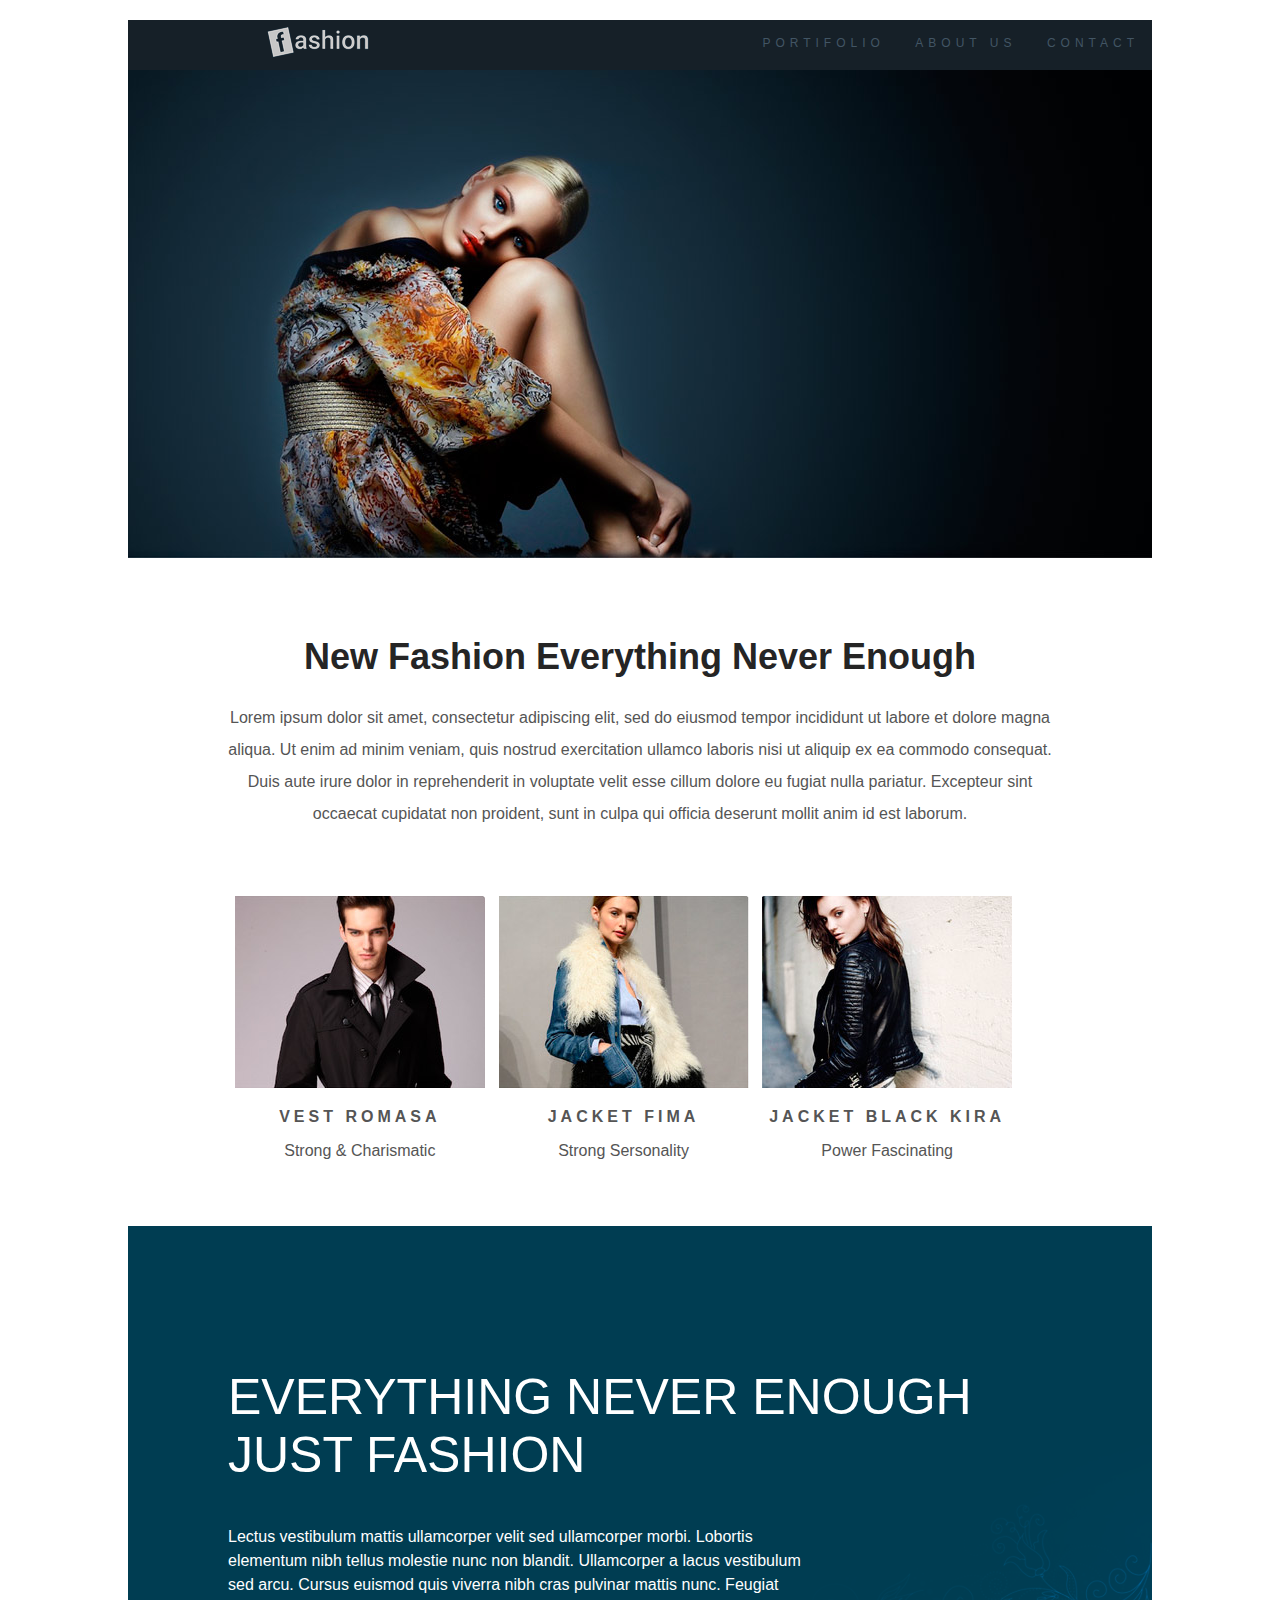
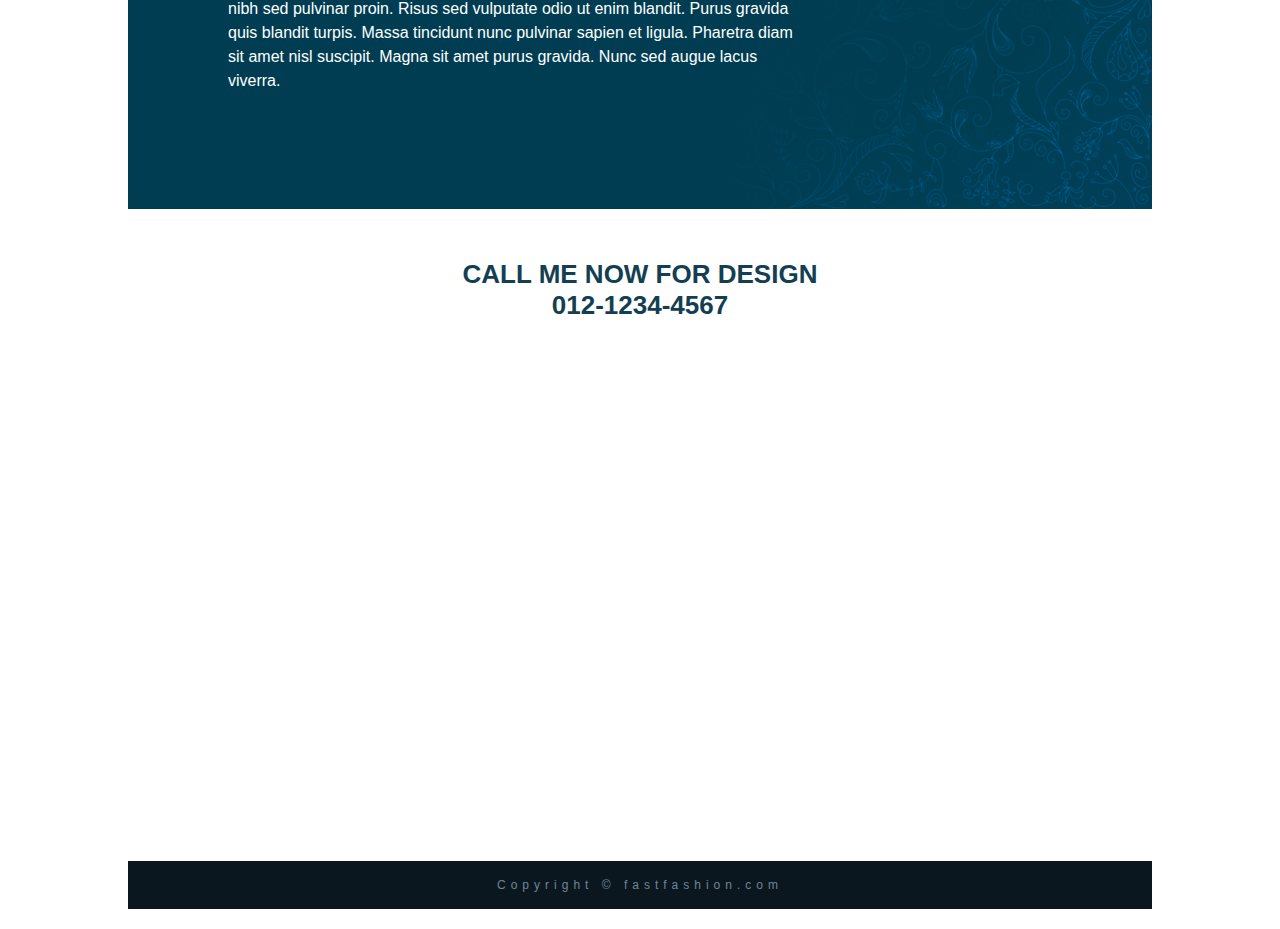
<file: index.html>
<!doctype html>
<html lang="pt-br">
    <head>
        <title>Fashion</title>
        <meta charset="utf-8">
        <meta name="author" content="Gabriel">
        <meta name="description" content="Projeto Fashion">
        <meta name="keywords" content="html5, tecnologia">

        <link rel="stylesheet" href="style.css">
    </head>

    <body>
        <div id="principal">
            <header class="header-top">
                <img class="logo" src="src/logo.png" alt="logotipo fashion">
    
                <nav class="header-nav">
                    <ul>
                        <li><a href="">portifolio</a></li>
                        <li><a href="">about us</a></li>
                        <li><a href="">contact</a></li>
                    </ul>
                </nav>
            </header>
            
            <img src="src/topo.jpg" alt="modelo feminina">
    
            <main>
                <article class="portfolio">
                    <h1>New Fashion Everything Never Enough</h1>
    
                    <p>Lorem ipsum dolor sit amet, consectetur adipiscing elit, sed do eiusmod tempor incididunt ut labore et dolore magna aliqua. Ut enim 
                        ad minim veniam, quis nostrud exercitation ullamco laboris nisi ut aliquip ex ea commodo consequat. Duis aute irure dolor in 
                        reprehenderit in voluptate velit esse cillum dolore eu fugiat nulla pariatur. Excepteur sint occaecat cupidatat non proident, sunt 
                        in culpa qui officia deserunt mollit anim id est laborum.</p>
                </article>
    
                <section class="gallery">
                    <article class="gallery-card">
                        <img src="src/modelo1.jpg" alt="modelo masculino">
                        <p class="gallery-tittle">vest romasa</p>
                        <p class="gallery-text">Strong & Charismatic</p>
                    </article>
    
                    <article class="gallery-card">
                        <img src="src/modelo2.jpg" alt="modelo feminina">
                        <p class="gallery-tittle">jacket fima</p>
                        <p class="gallery-text">Strong Sersonality</p>
                    </article>
    
                    <article class="gallery-card">
                        <img src="src/modelo3.jpg" alt="modelo feminina">
                        <p class="gallery-tittle">jacket black kira</p>
                        <p class="gallery-text">Power Fascinating</p>
                    </article>
                </section>
    
                <article class="about">
                    <h2>everything never enough just fashion</h2>
    
                    <p>Lectus vestibulum mattis ullamcorper velit sed ullamcorper morbi. Lobortis elementum nibh tellus molestie nunc non blandit. 
                        Ullamcorper a lacus vestibulum sed arcu. Cursus euismod quis viverra nibh cras pulvinar mattis nunc. Feugiat nibh sed pulvinar 
                        proin. Risus sed vulputate odio ut enim blandit. Purus gravida quis blandit turpis. Massa tincidunt nunc pulvinar sapien et ligula. 
                        Pharetra diam sit amet nisl suscipit. Magna sit amet purus gravida. Nunc sed augue lacus viverra.</p>
                </article>
    
                <section class="contact">
                    <address>call me now for design<br>012-1234-4567</address>
                    
                    <div class="map">
                        <iframe class="map" src="https://www.google.com/maps/embed?pb=!1m18!1m12!1m3!1d467692.04876665067!2d-46.87549056064101!3d-23.681531477666365!2m3!1f0!2f0!3f0!3m2!1i1024!2i768!4f13.1!3m3!1m2!1s0x94ce448183a461d1%3A0x9ba94b08ff335bae!2zU8OjbyBQYXVsbywgU1A!5e0!3m2!1spt-BR!2sbr!4v1662002821114!5m2!1spt-BR!2sbr" width="600" height="450" style="border:0;" allowfullscreen="" loading="lazy" referrerpolicy="no-referrer-when-downgrade"></iframe>
                    </div>
                </section>
            </main>
    
            <footer>
                <p>Copyright © fastfashion.com</p>
            </footer>
        </div>
    </body>
</html>
</file>
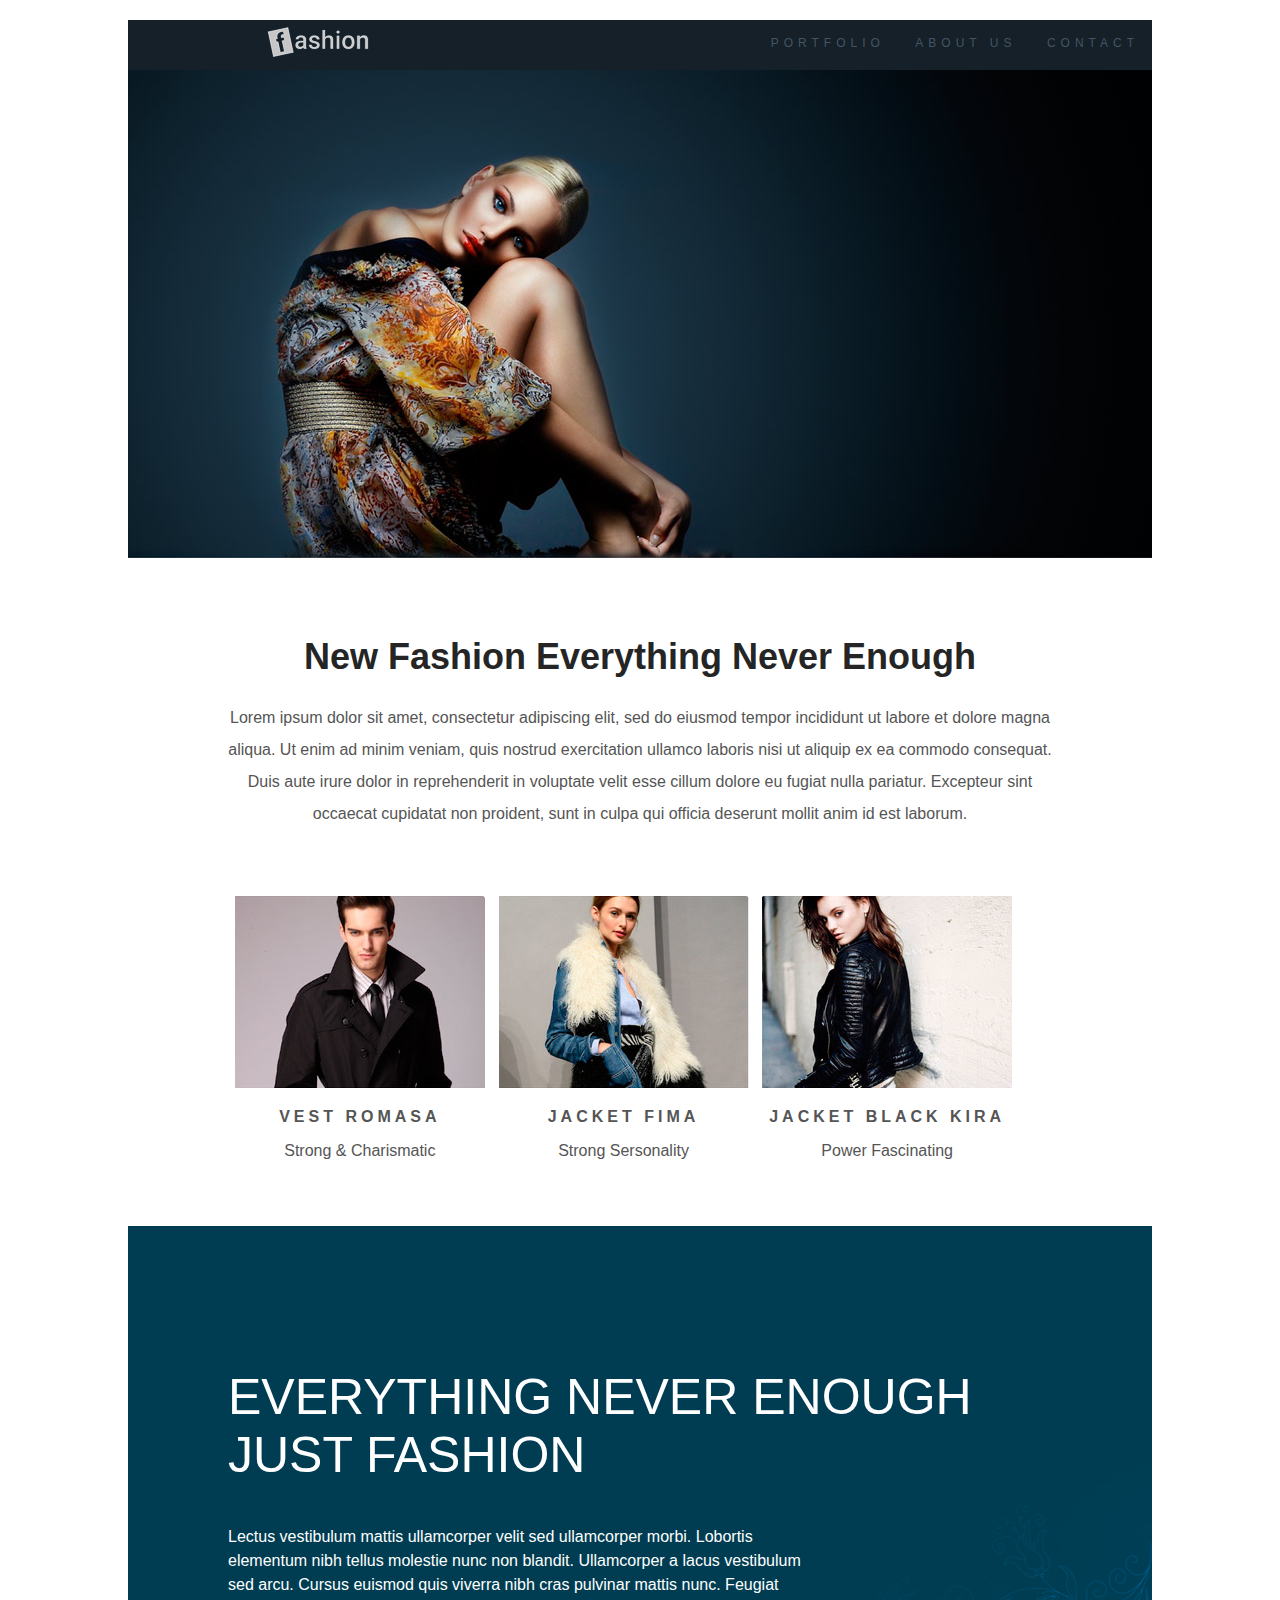
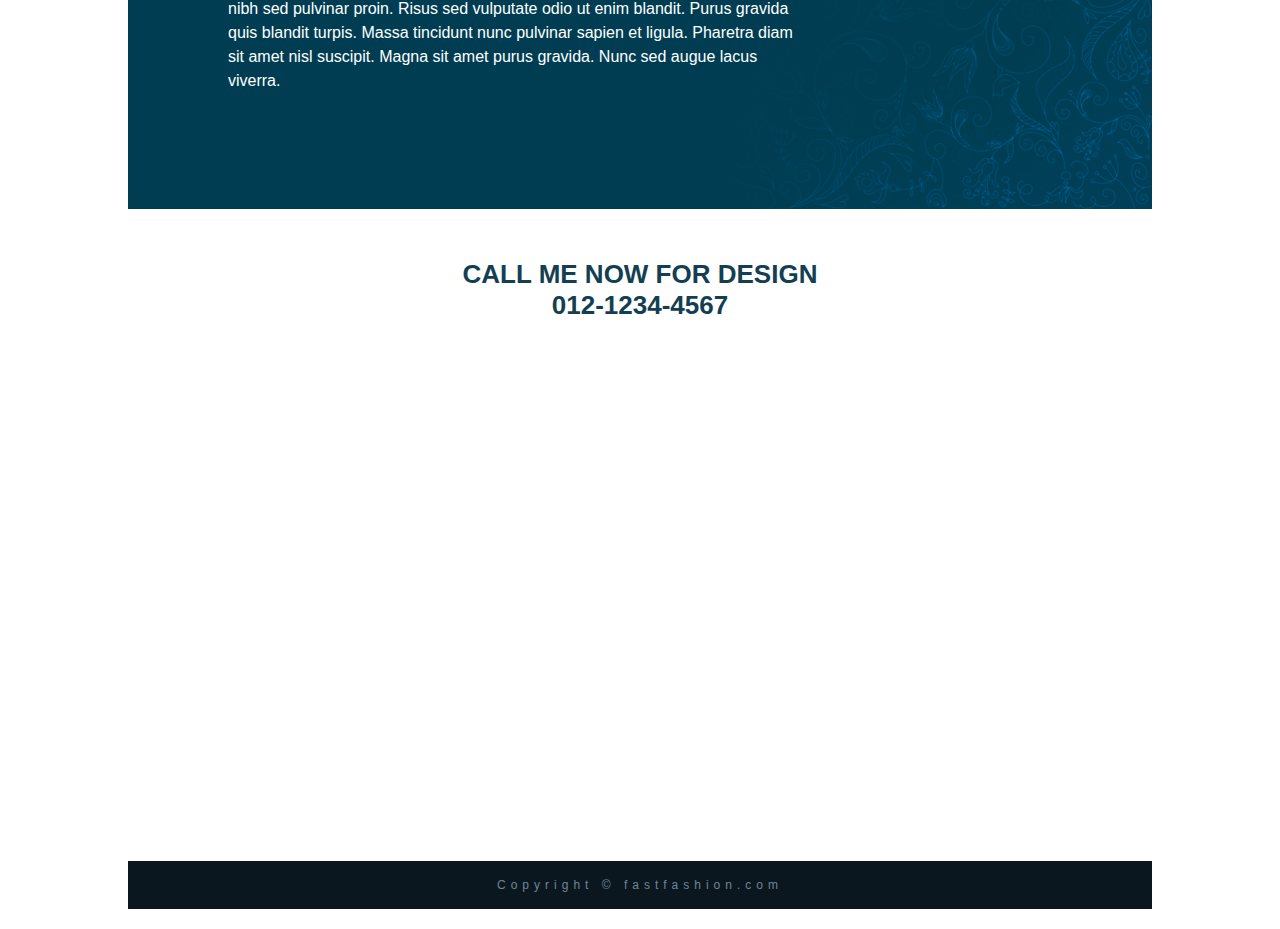
<file: docs/index.html>
<!doctype html>
<html lang="en">
    <head>
        <title>Fashion</title>
        <meta charset="utf-8">
        <meta name="author" content="Gabriel">
        <meta name="description" content="Fashion Project">
        <meta name="keywords" content="html5, technology">

        <link rel="stylesheet" href="style.css">
    </head>

    <body>
        <div id="main">
            <header class="header-top">
                <img class="logo" src="src/logo.png" alt="logotipo fashion">
    
                <nav class="header-nav">
                    <ul>
                        <li><a href="#portfolio">portfolio</a></li>
                        <li><a href="#about">about us</a></li>
                        <li><a href="#contact">contact</a></li>
                    </ul>
                </nav>
            </header>
            
            <img src="src/topo.jpg" alt="modelo feminina">
    
            <main>
                <article id="portfolio">
                    <h1>New Fashion Everything Never Enough</h1>
    
                    <p>Lorem ipsum dolor sit amet, consectetur adipiscing elit, sed do eiusmod tempor incididunt ut labore et dolore magna aliqua. Ut enim 
                        ad minim veniam, quis nostrud exercitation ullamco laboris nisi ut aliquip ex ea commodo consequat. Duis aute irure dolor in 
                        reprehenderit in voluptate velit esse cillum dolore eu fugiat nulla pariatur. Excepteur sint occaecat cupidatat non proident, sunt 
                        in culpa qui officia deserunt mollit anim id est laborum.</p>
                </article>
    
                <section class="gallery">
                    <article class="gallery-card">
                        <img src="src/modelo1.jpg" alt="modelo masculino">
                        <p class="gallery-tittle">vest romasa</p>
                        <p class="gallery-text">Strong & Charismatic</p>
                    </article>
    
                    <article class="gallery-card">
                        <img src="src/modelo2.jpg" alt="modelo feminina">
                        <p class="gallery-tittle">jacket fima</p>
                        <p class="gallery-text">Strong Sersonality</p>
                    </article>
    
                    <article class="gallery-card">
                        <img src="src/modelo3.jpg" alt="modelo feminina">
                        <p class="gallery-tittle">jacket black kira</p>
                        <p class="gallery-text">Power Fascinating</p>
                    </article>
                </section>
    
                <article id="about">
                    <h2>everything never enough just fashion</h2>
    
                    <p>Lectus vestibulum mattis ullamcorper velit sed ullamcorper morbi. Lobortis elementum nibh tellus molestie nunc non blandit. 
                        Ullamcorper a lacus vestibulum sed arcu. Cursus euismod quis viverra nibh cras pulvinar mattis nunc. Feugiat nibh sed pulvinar 
                        proin. Risus sed vulputate odio ut enim blandit. Purus gravida quis blandit turpis. Massa tincidunt nunc pulvinar sapien et ligula. 
                        Pharetra diam sit amet nisl suscipit. Magna sit amet purus gravida. Nunc sed augue lacus viverra.</p>
                </article>
    
                <section id="contact">
                    <address>call me now for design<br>012-1234-4567</address>
                    
                    <div class="map">
                        <iframe class="map" src="https://www.google.com/maps/embed?pb=!1m18!1m12!1m3!1d467692.04876665067!2d-46.87549056064101!3d-23.681531477666365!2m3!1f0!2f0!3f0!3m2!1i1024!2i768!4f13.1!3m3!1m2!1s0x94ce448183a461d1%3A0x9ba94b08ff335bae!2zU8OjbyBQYXVsbywgU1A!5e0!3m2!1spt-BR!2sbr!4v1662002821114!5m2!1spt-BR!2sbr" width="600" height="450" style="border:0;" allowfullscreen="" loading="lazy" referrerpolicy="no-referrer-when-downgrade"></iframe>
                    </div>
                </section>
            </main>
    
            <footer>
                <p>Copyright © fastfashion.com</p>
            </footer>
        </div>
    </body>
</html>
</file>
<file: style.css>
body{
    font-family: Arial, Tahoma, sans-serif;
    margin: 0;
    padding: 0;
}

#principal{
    width: 1024px;
    margin: 20px auto;
}

.header-top{
    height: 50px;
    background: #162028;
    position: relative;
}

.logo{
    margin: 5px 0 0 135px;
}

.header-nav{
    position: absolute;
    top: 0;
    right: 0;
    height: 100%;
}

.header-nav ul{
    margin: 0;
    padding: 0;
}

.header-nav li{
    list-style: none;
    display: inline-block;
    margin-right: 0 15px 0 0;
    padding: 13px;
}

.header-nav a{
    color: #425564;
    text-decoration: none;
    text-transform: uppercase;
    font-size: 12px;
    letter-spacing: 5px;
    transition: color 0.4s linear;
}

.header-nav a:hover{
    color: white;

}

.portfolio{
    padding: 50px 100px;
    text-align: center;
}

.portfolio h1{
    font-size: 36px;
    color: #252525;
}

.portfolio p{
    font-size: 16px;
    line-height: 2;
    color: #555;
}

.gallery{
    color: #555;
    padding: 0 100px 50px 100px;
    overflow: auto;
}

.gallery-card{
    width: 32%;
    float: left;
    text-align: center;
}

.gallery-tittle{
    text-transform: uppercase;
    letter-spacing: 4px;
    font-size: 16px;
    font-weight: bold;
}

.about{
    background-color: #003d52;
    padding: 100px;
    color: white;
    background-image: url(src/bg_detalhe.png);
    background-repeat: no-repeat;
    background-position: right bottom;
}

.about h2{
    text-transform: uppercase;
    font-size: 50px;
    font-weight: normal;
}

.about p{
    line-height: 1.5;
    width: 70%;
}

.contact{
    margin-top: 50px;
}

.contact address{
    color: #143f52;
    text-transform: uppercase;
    font-size: 26px;
    font-style: normal;
    text-align: center;
    font-weight: bold;
}

.map{
    width: 100%;
    height: 450px;
    margin-top: 20px;
}

footer{
    margin-top: 70px;
    background: #0b171f;
    padding: 5px;
    font-size: 12px;
    color: #6f8597;
    letter-spacing: 5px;
    text-align: center;
}
</file>
<file: docs/style.css>
html{
    scroll-behavior: smooth;
}

body{
    font-family: Arial, Tahoma, sans-serif;
    margin: 0;
    padding: 0;
}

#main{
    width: 1024px;
    margin: 20px auto;
}

.header-top{
    height: 50px;
    background: #162028;
    position: relative;
}

.logo{
    margin: 5px 0 0 135px;
}

.header-nav{
    position: absolute;
    top: 0;
    right: 0;
    height: 100%;
}

.header-nav ul{
    margin: 0;
    padding: 0;
}

.header-nav li{
    list-style: none;
    display: inline-block;
    margin-right: 0 15px 0 0;
    padding: 13px;
}

.header-nav a{
    color: #425564;
    text-decoration: none;
    text-transform: uppercase;
    font-size: 12px;
    letter-spacing: 5px;
    transition: color 0.4s linear;
}

.header-nav a:hover{
    color: white;

}

#portfolio{
    scroll-margin-top: 15vh;
    padding: 50px 100px;
    text-align: center;
}

#portfolio h1{
    font-size: 36px;
    color: #252525;
}

#portfolio p{
    font-size: 16px;
    line-height: 2;
    color: #555;
}

.gallery{
    color: #555;
    padding: 0 100px 50px 100px;
    overflow: auto;
}

.gallery-card{
    width: 32%;
    float: left;
    text-align: center;
}

.gallery-tittle{
    text-transform: uppercase;
    letter-spacing: 4px;
    font-size: 16px;
    font-weight: bold;
}

#about{
    scroll-margin-top: 20vh;
    background-color: #003d52;
    padding: 100px;
    color: white;
    background-image: url(src/bg_detalhe.png);
    background-repeat: no-repeat;
    background-position: right bottom;
}

#about h2{
    text-transform: uppercase;
    font-size: 50px;
    font-weight: normal;
}

#about p{
    line-height: 1.5;
    width: 70%;
}

#contact{
    margin-top: 50px;
}

#contact address{
    color: #143f52;
    text-transform: uppercase;
    font-size: 26px;
    font-style: normal;
    text-align: center;
    font-weight: bold;
}

.map{
    width: 100%;
    height: 450px;
    margin-top: 20px;
}

footer{
    margin-top: 70px;
    background: #0b171f;
    padding: 5px;
    font-size: 12px;
    color: #6f8597;
    letter-spacing: 5px;
    text-align: center;
}
</file>
